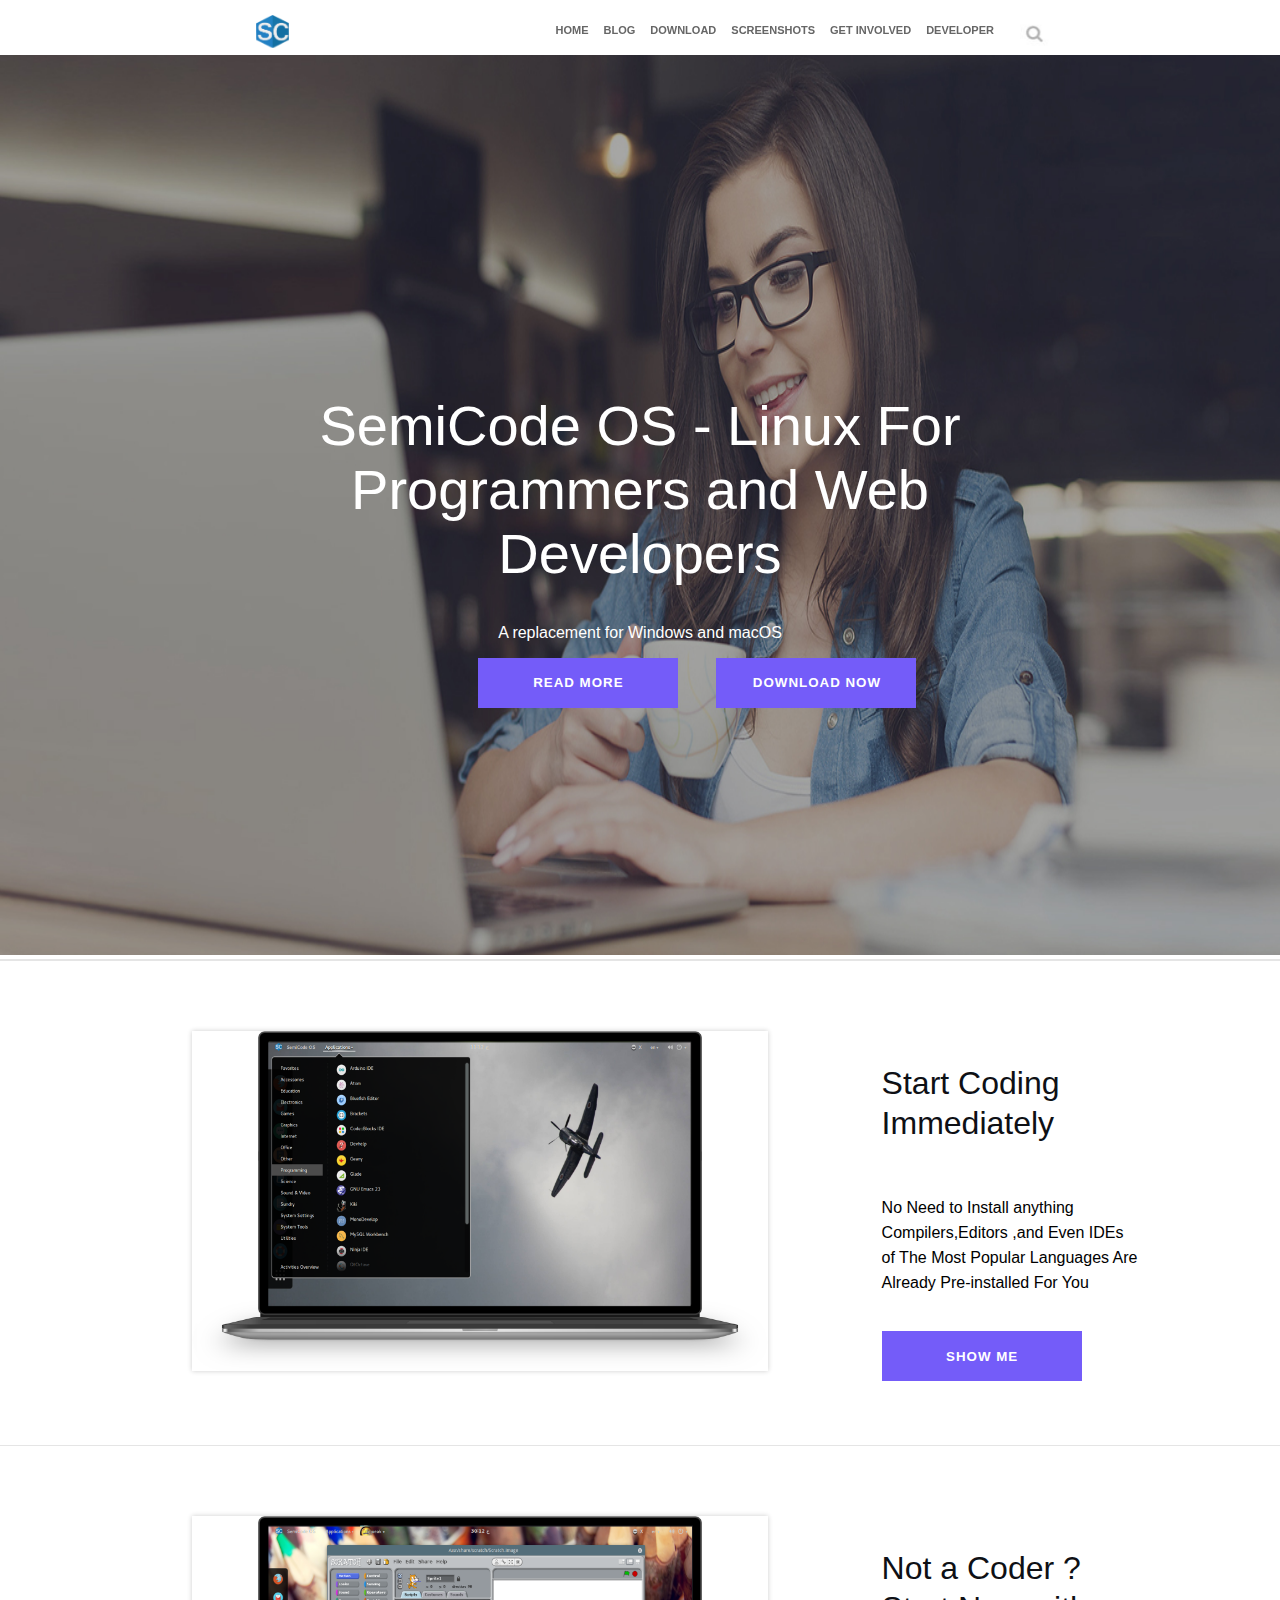
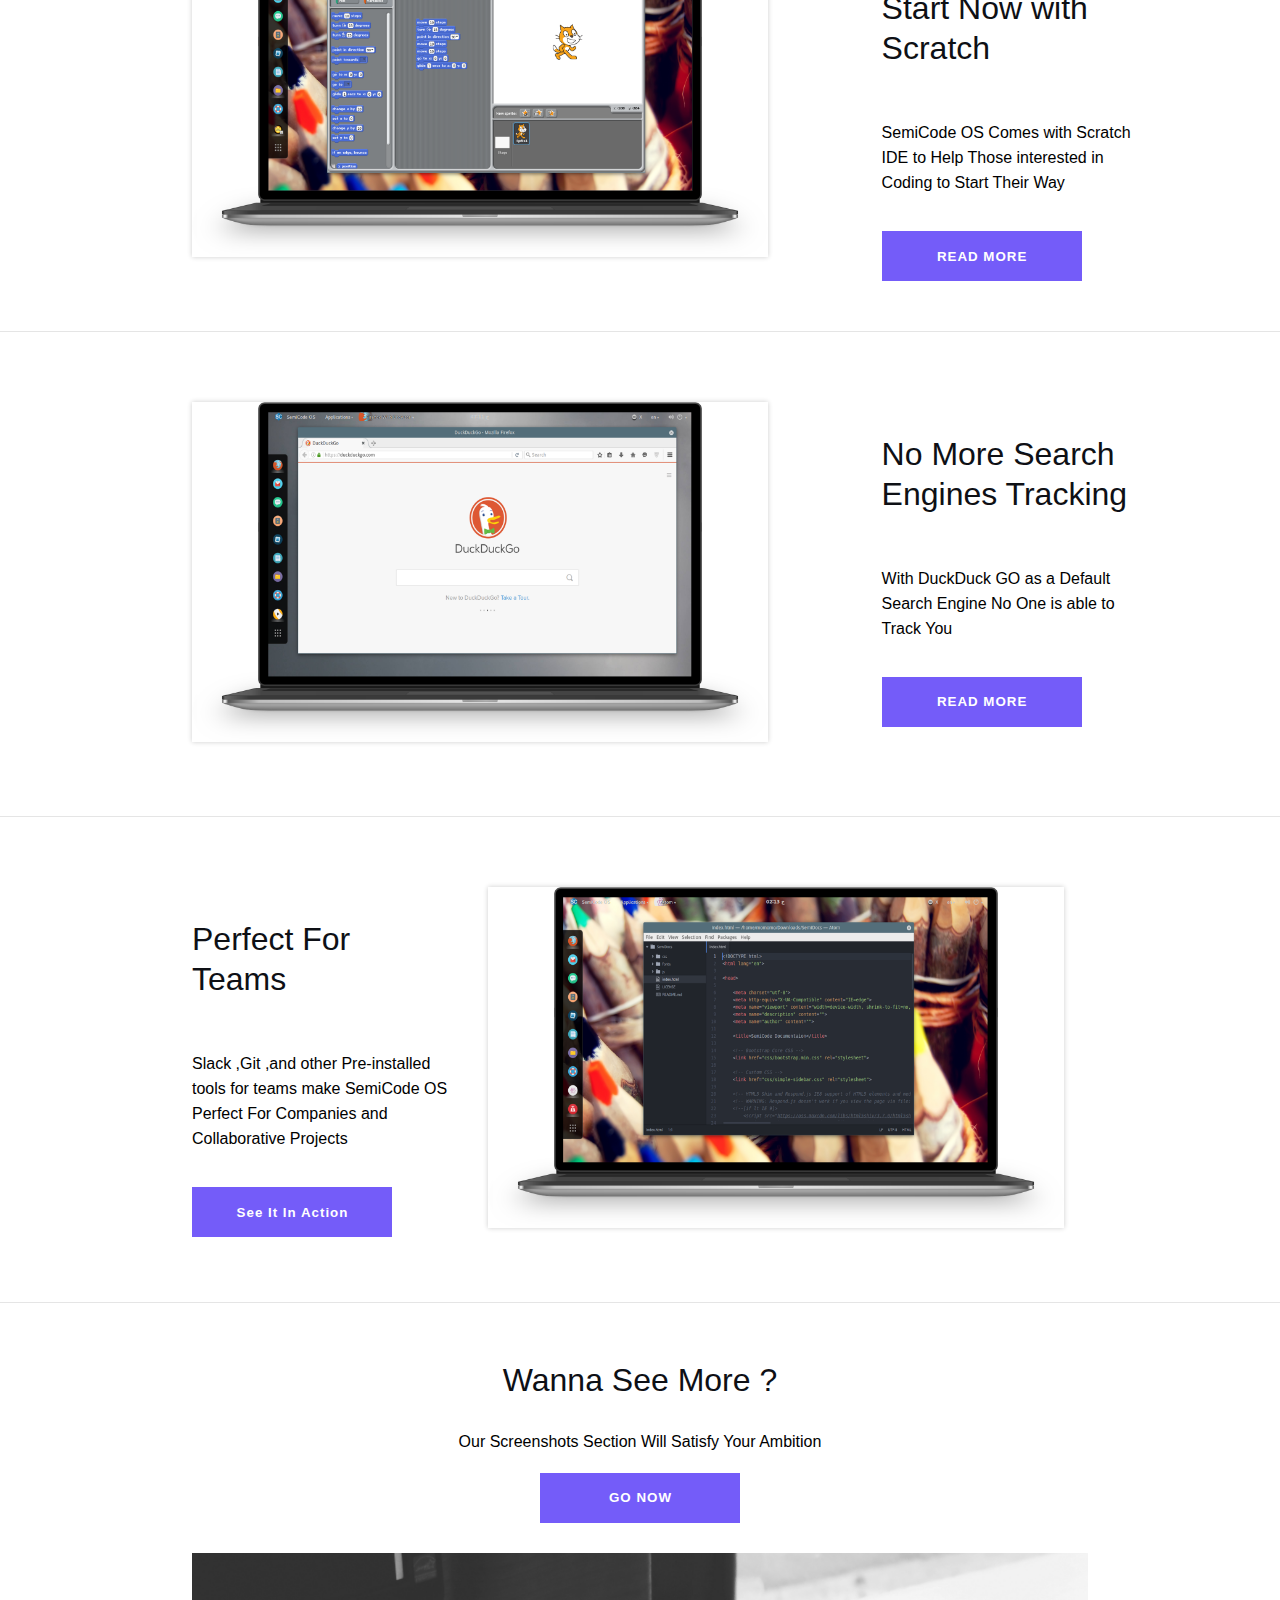
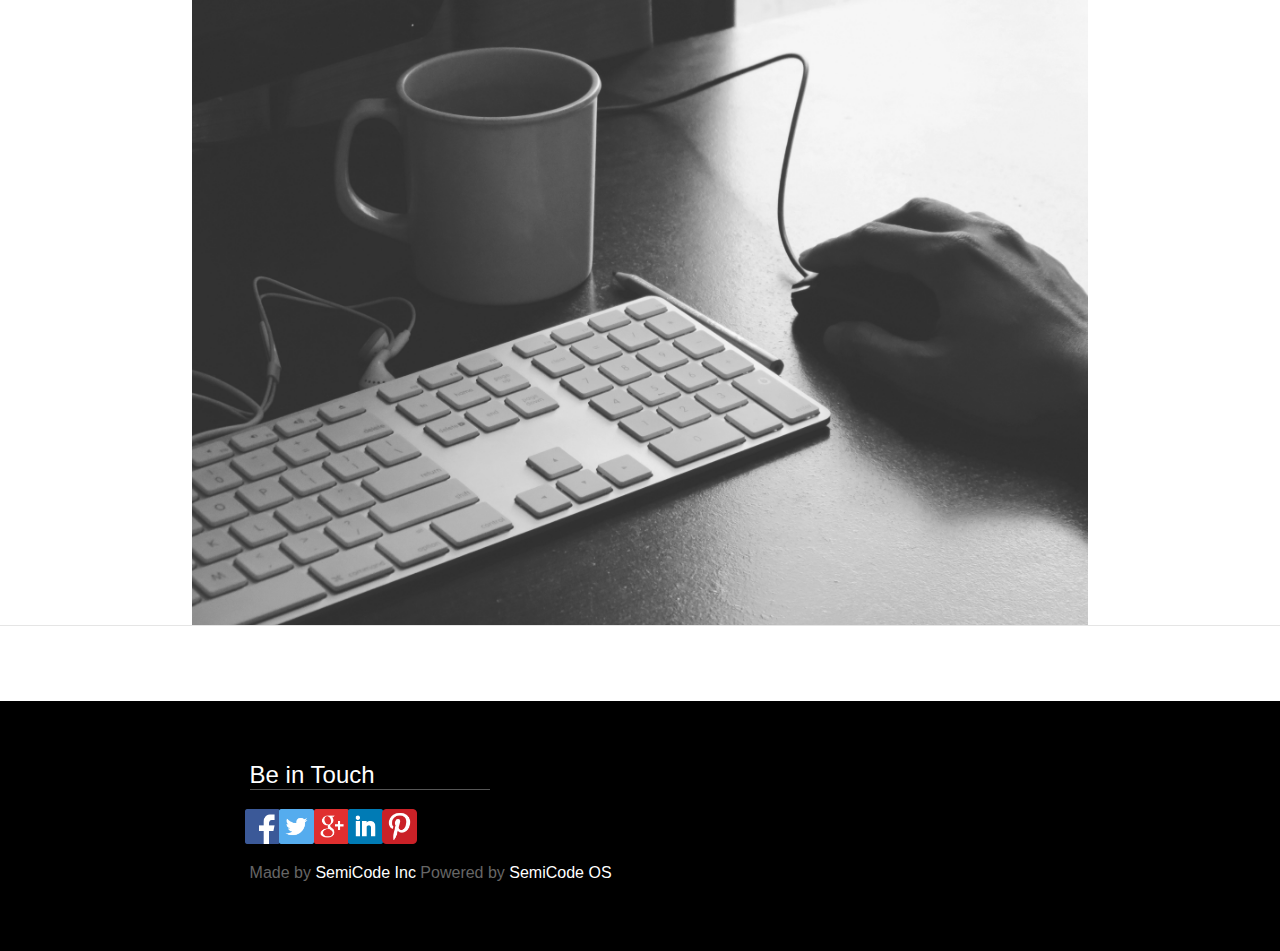
<file: index.html>
<!DOCTYPE html>
<html>
<head>
	<title>my website</title>
	<link rel="stylesheet" href="/css/header.css">
	<link rel="stylesheet" href="/css/main.css">
	<link rel="stylesheet" href="/css/footer.css">
	<link rel="icon" href="../img/icon/logo_favicon.ico">
	<script src="/js/jquery.min.js"></script>
</head>
<body>
<div id="container">
	<!-- header -->
	<div id="header"></div>	
<!-- main -->
	<div id="content" style="position:relative;top:55px">
		<section>
			<div id="contentDiv" style="overflow:hidden;">
				<img src="/img/slide1.jpg" alt="content" class="slideImg">
			</div>
		</section>

		<section>
			<div class="content">
				<h1>SemiCode OS - Linux For Programmers and Web Developers</h1>
				<p style="text-align:center;">A replacement for Windows and macOS</p>
				<button class="contentBtn" style="position: relative;left: 31%;"><a href="">READ MORE</a></button>
				<button class="contentBtn" style="position: relative;left: 35%;"><a href="">DOWNLOAD NOW</a></button>
			</div>
		</section>

		<section>
			<div class="mainSection">
				<div style="width:650px;height:400px;display:inline;">
					<img class="imgShadow" src="/img/applicationmenunotebook.png" alt="applicationmenunotebook">
				</div>
				<div class="mainSecWord">
					<h3>Start Coding Immediately</h3>
					<p>No Need to Install anything Compilers,Editors ,and Even IDEs of The Most Popular Languages Are Already Pre-installed For You</p>
					<button class="contentBtn"><a href="#" >SHOW ME</a></button>
				</div>
			</div>
		</section>

		<section>
			<div class="mainSection">
				<div style="width:650px;height:400px;display:inline;">
					<img class="imgShadow" src="/img/aboutnotebook1.png" alt="aboutnotebook">
				</div>
				<div class="mainSecWord">
					<h3>Not a Coder ? Start Now with Scratch</h3>
					<p>SemiCode OS Comes with Scratch IDE to Help Those interested in Coding to Start Their Way</p>
					<button class="contentBtn"><a href="#" >READ MORE</a></button>
				</div>
			</div>
		</section>

		<section>
			<div class="mainSection">
				<div style="width:650px;height:400px;display:inline;">
					<img class="imgShadow" src="/img/firefoxnotebook.png" alt="firefoxnotebook">
				</div>
				<div class="mainSecWord">
					<h3>No More Search Engines Tracking</h3>
					<p>With DuckDuck GO as a Default Search Engine No One is able to Track You</p>
					<button class="contentBtn"><a href="#" >READ MORE</a></button>
				</div>
			</div>
		</section>

		<section>
			<div class="mainSection">
				<div style="float:left;right:0" class="mainSecWord">
					<h3>Perfect For Teams</h3>
					<p>Slack ,Git ,and other Pre-installed tools for teams make SemiCode OS Perfect For Companies and Collaborative Projects</p>
					<button class="contentBtn"><a href="#">See It In Action</a></button>
				</div>
				<div style="width:650px;height:400px;display:inline;">
					<img class="imgShadow" src="/img/atomnotebook.png" alt="atomnotebook">
				</div>
			</div>
		</section>

		<section>
			<div class="lastMainSection">
				<h3>Wanna See More ?</h3>
				<p>Our Screenshots Section Will Satisfy Your Ambition</p>
				<button class="contentBtn"><a href="#">GO NOW</a></button>
			</div>
			<div class="lastMainSectionImg">
				<img src="/img/6pf6daiwz48-rayi-christian-wicaksono.jpg" alt="keyboard">
			</div>
		</section>
		
	</div>
	<!-- footer -->
	<div id="footer"></div>
	
</div>
<script>
	$(function(){
		$("#header").load("header.html");
		$("#footer").load("footer.html");
	});	
</script>
</body>
</html>
</file>
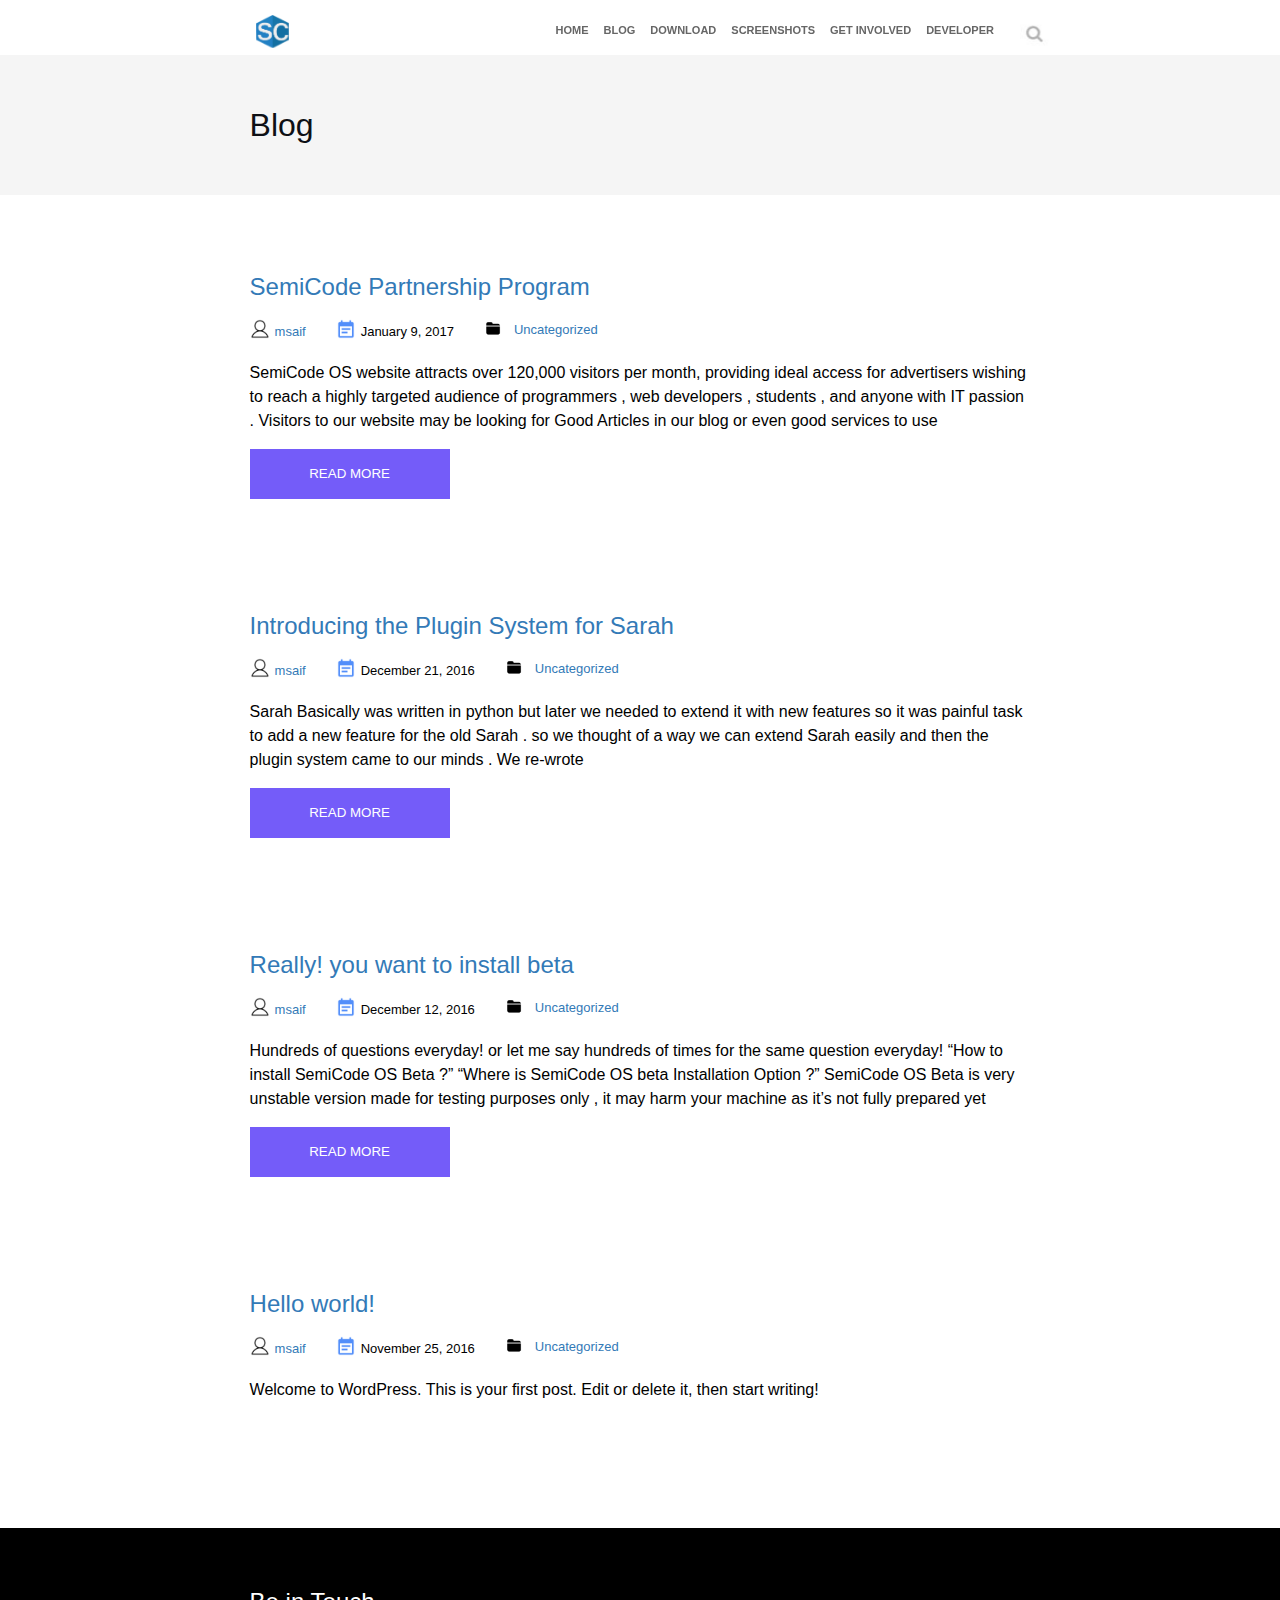
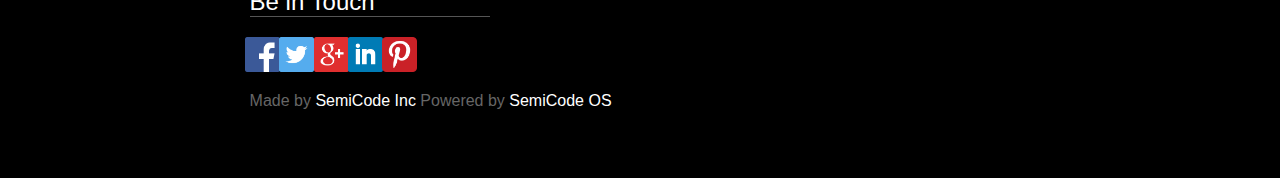
<file: blog.html>
<html>
<head>
	<title>blog</title>
	<link rel="stylesheet" href="/css/main.css">
	<link rel="stylesheet" href="/css/blog.css">
	<link rel="icon" href="../img/icon/logo_favicon.ico">
	<script src="/js/jquery.min.js"></script>
</head>
<body>
	<div class="header"></div>
	<section class="bg-section">
		<h3>Blog</h3>
	</section>
	<div class="blog-main-div">
		<section class="blog-section">
			<article>
				<header>
					<h2><a href="../blog/semicode-partnership-program.html">SemiCode Partnership Program</a></h2>
					<ul>
						<li><a href=""><img src="/img/icon/account.png" alt="account"><span>msaif</span></a></li>
						<li class="blog-section-li"><img src="/img/icon/calender.png" alt="calender"><span>January 9, 2017</span></li>
						<li><a href=""><img src="/img/icon/folder.png" alt="folder"><span>Uncategorized</span></a></li>
					</ul>
				</header>
				<div>
					<p>SemiCode OS website attracts over 120,000 visitors per month, providing ideal access for advertisers wishing to reach a highly targeted audience of programmers , web developers , students , and anyone with IT passion . Visitors to our website may be looking for Good Articles in our blog or even good services to use</p>
					<button class="contentBtn">READ MORE</button>
				</div>
			</article>
		</section>
		<section class="blog-section">
			<article class="blog-main-article">
				<header>
					<h2><a href="">Introducing the Plugin System for Sarah</a></h2>
					<ul>
						<li><a href=""><img src="/img/icon/account.png" alt="account"><span>msaif</span></a></li>
						<li class="blog-section-li"><img src="/img/icon/calender.png" alt="calender"><span>December 21, 2016</span></li>
						<li><a href=""><img src="/img/icon/folder.png" alt="folder"><span>Uncategorized</span></a></li>
					</ul>
				</header>
				<div>
					<p> Sarah Basically was written in python but later we needed to extend it with new features so it was painful task to add a new feature for the old Sarah . so we thought of a way we can extend Sarah easily and then the plugin system came to our minds . We re-wrote</p>
					<button class="contentBtn">READ MORE</button>
				</div>
			</article>
		</section>
		<section class="blog-section">
			<article class="blog-main-article">
				<header>
					<h2><a href="">Really! you want to install beta</a></h2>
					<ul>
						<li><a href=""><img src="/img/icon/account.png" alt="account"><span>msaif</span></a></li>
						<li class="blog-section-li"><img src="/img/icon/calender.png" alt="calender"><span>December 12, 2016</span></li>
						<li><a href=""><img src="/img/icon/folder.png" alt="folder"><span>Uncategorized</span></a></li>
					</ul>
				</header>
				<div>
					<p>Hundreds of questions everyday! or let me say hundreds of times for the same question everyday! “How to install SemiCode OS Beta ?” “Where is SemiCode OS beta Installation Option ?” SemiCode OS Beta is very unstable version made for testing purposes only , it may harm your machine as it’s not fully prepared yet</p>
					<button class="contentBtn">READ MORE</button>
				</div>
			</article>
		</section>
		<section class="blog-section">
			<article class="blog-main-article">
				<header>
					<h2><a href="">Hello world!</a></h2>
					<ul>
						<li><a href=""><img src="/img/icon/account.png" alt="account"><span>msaif</span></a></li>
						<li class="blog-section-li"><img src="/img/icon/calender.png" alt="calender"><span>November 25, 2016</span></li>
						<li><a href=""><img src="/img/icon/folder.png" alt="folder"><span>Uncategorized</span></a></li>
					</ul>
				</header>
				<div>
					<p>Welcome to WordPress. This is your first post. Edit or delete it, then start writing!</p>
				</div>
			</article> 
			
		</section>
		</div>
		
		<div class="footer"></div>
		<script>
			$(function(){
				$(".header").load("header.html");
				$(".footer").load("footer.html");
			});
		</script>
</body>
</html>
</file>
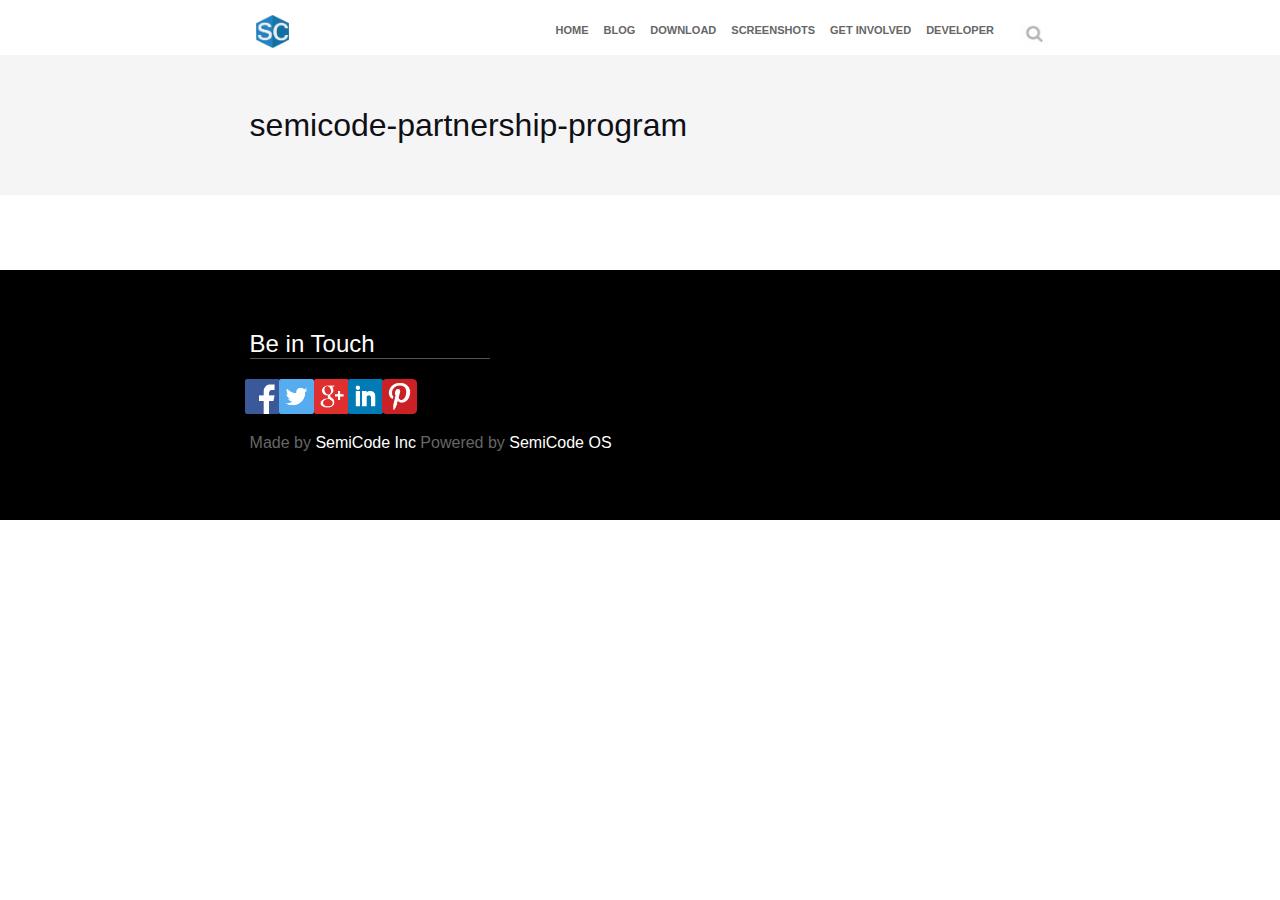
<file: blogProgram.html>
<!DOCTYPE html>
<html>
<head>
	<title>semicode-partnership-program</title>
	<link rel="stylesheet" href="/css/main.css">
	<link rel="stylesheet" href="/css/blog.css">
	<script src="/js/jquery.min.js"></script>
</head>
<body>
	<section class="header"></section>
	<section class="bg-section">
		<h3>semicode-partnership-program</h3>
	</section>
	<section class="footer"></section>
	<script>
		$(function(){
			$(".header").load("header.html");
			$(".footer").load("footer.html");
		});
	</script>
</body>
</html>
</file>
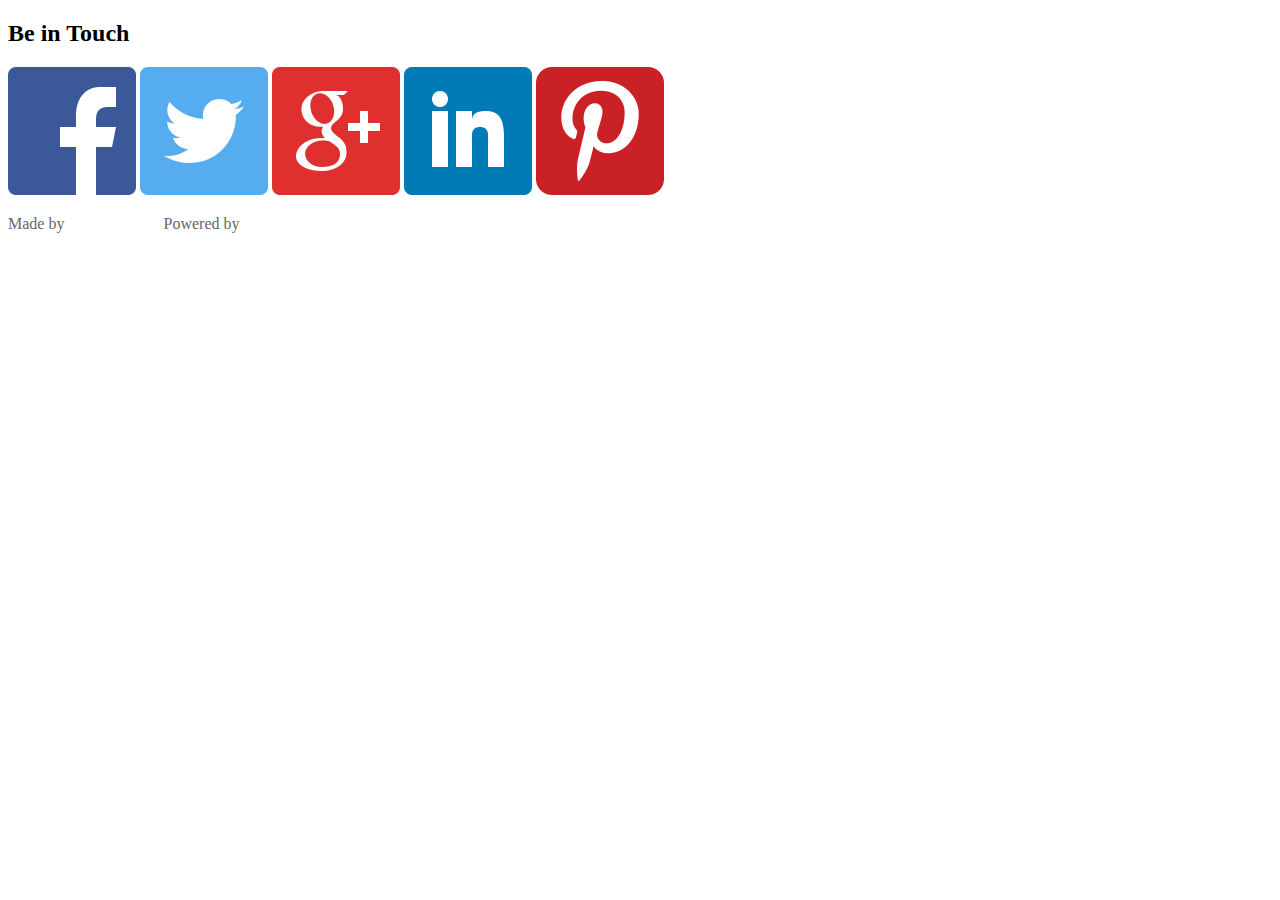
<file: footer.html>
<!DOCTYPE html>
<html lang="en">
<head>
	<meta charset="UTF-8">
	<title>Document</title>
</head>
<body>
	<div id="footer">
		<section id="footer_main">
			<h2 style="">Be in Touch</h2>
			<a href="https://www.facebook.com/semicoders" class="footer-img"><img src="/img/flat-icons-facebook.png" alt="facebookImg" class="footer-img"></a>
			<a href="https://www.twitter.com/semicoders"><img src="/img/flat-icons-twitter.png" alt="twitterImg" class="footer-img"></a>
			<a href="https://plus.google.com/communities/115262645214014627668"><img src="/img/flat-icons-google.png" alt="googleImg" class="footer-img"></a>
			<a href="#"><img src="/img/flat-icons-linkedin.png" alt="linkedinImg" class="footer-img"></a>
			<a href="#"><img src="/img/flat-icons-pinterest.png" alt="printerImg" class="footer-img"></a>
			<p style="color:#666;">Made by <a href="http://www.semicodeos.com/company" target="_blank" style="color:white;text-decoration:none;">SemiCode Inc</a> Powered by <a href="http://www.semicodeos.com" title="WordPress.org" style="color:white;text-decoration:none;">SemiCode OS</a></p>
		</section>
	</div>
</body>
</html>
</file>
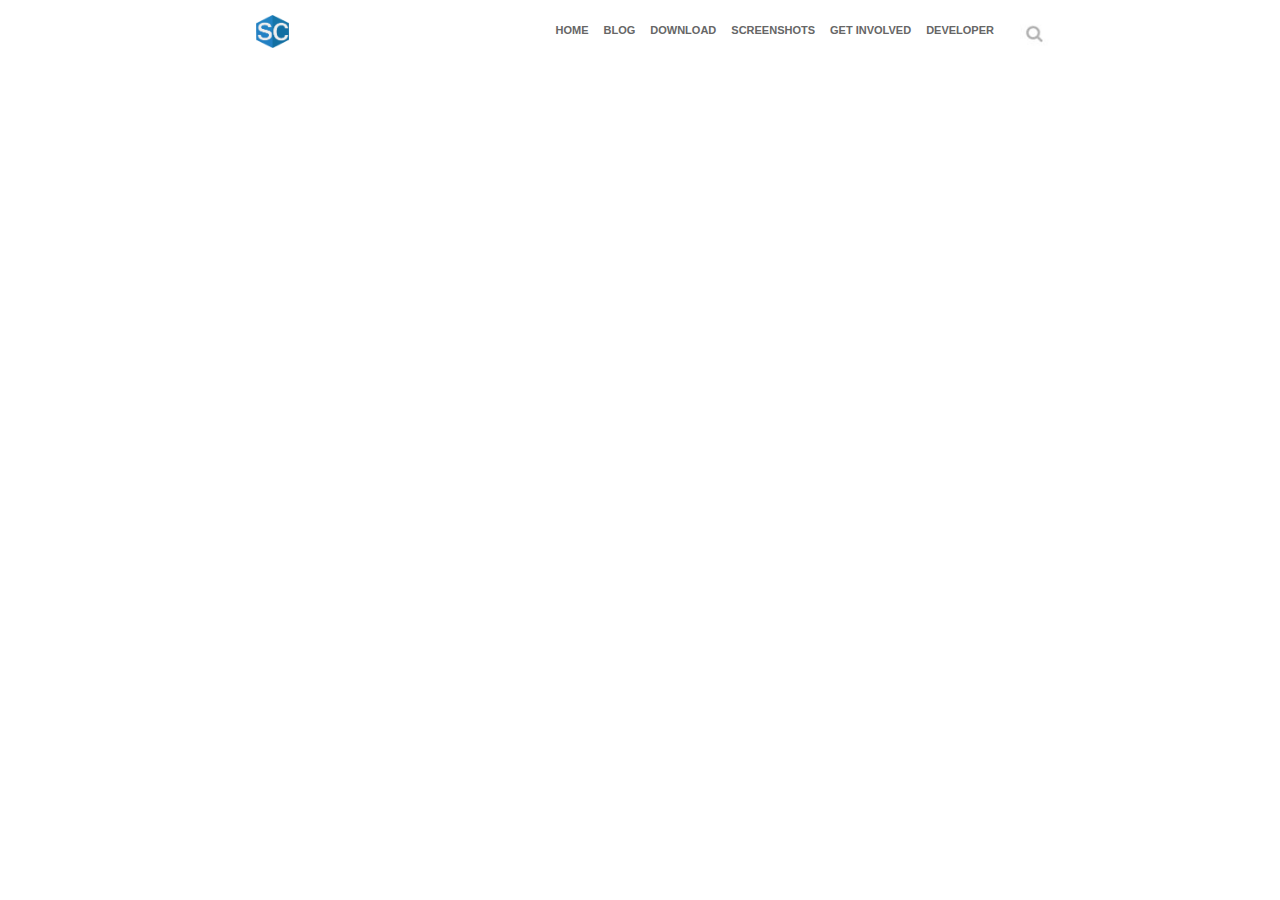
<file: header.html>
<!DOCTYPE html>
<html lang="en">
<head>
	<meta charset="UTF-8">
	<title>semicodeos</title>
	<link rel="stylesheet" href="/css/header.css">
	<link rel="stylesheet" href="/css/main.css">
	<link rel="stylesheet" href="/css/footer.css">
</head>
<body>
	<div id="header">
		<div id="mainHeader">
			<div id="logoImg">
				<a href="/">
					<img src="/img/logo.png" alt="logo" style="">
				</a>
			</div>
			<div id="menu">
				<ul >
					<li class="menu"><a href="/">HOME</a></li>
					<li class="menu"><a href="../blog.html">BLOG</a></li>
					<li class="menu"><a href="../download">DOWNLOAD</a></li>
					<li class="menu"><a href="../screenshot">SCREENSHOTS</a></li>
					<li class="menu"><a href="">GET INVOLVED</a></li>
					<li class="menu"><a href="">DEVELOPER</a></li>
					<li class="menu">
						<img src="/img/search.jpg" alt="search" id="menuSearch" onmousemove="searchFunction()">
					</li>
				</ul>
			</div>
			<div class="searchEvent">
				<form action="/index" method="get">
					<input type="text" placeholder="TYPE HERE" id="searchText">
					<input type="submit" id="searchSubmit" value="SEARCH" class="contentBtn">
				</form>
			</div>

		</div>
	</div>
<script>
	function searchFunction(){
		$(".searchEvent").css("display","block");
	}
</script>	
</body>
</html>
</file>
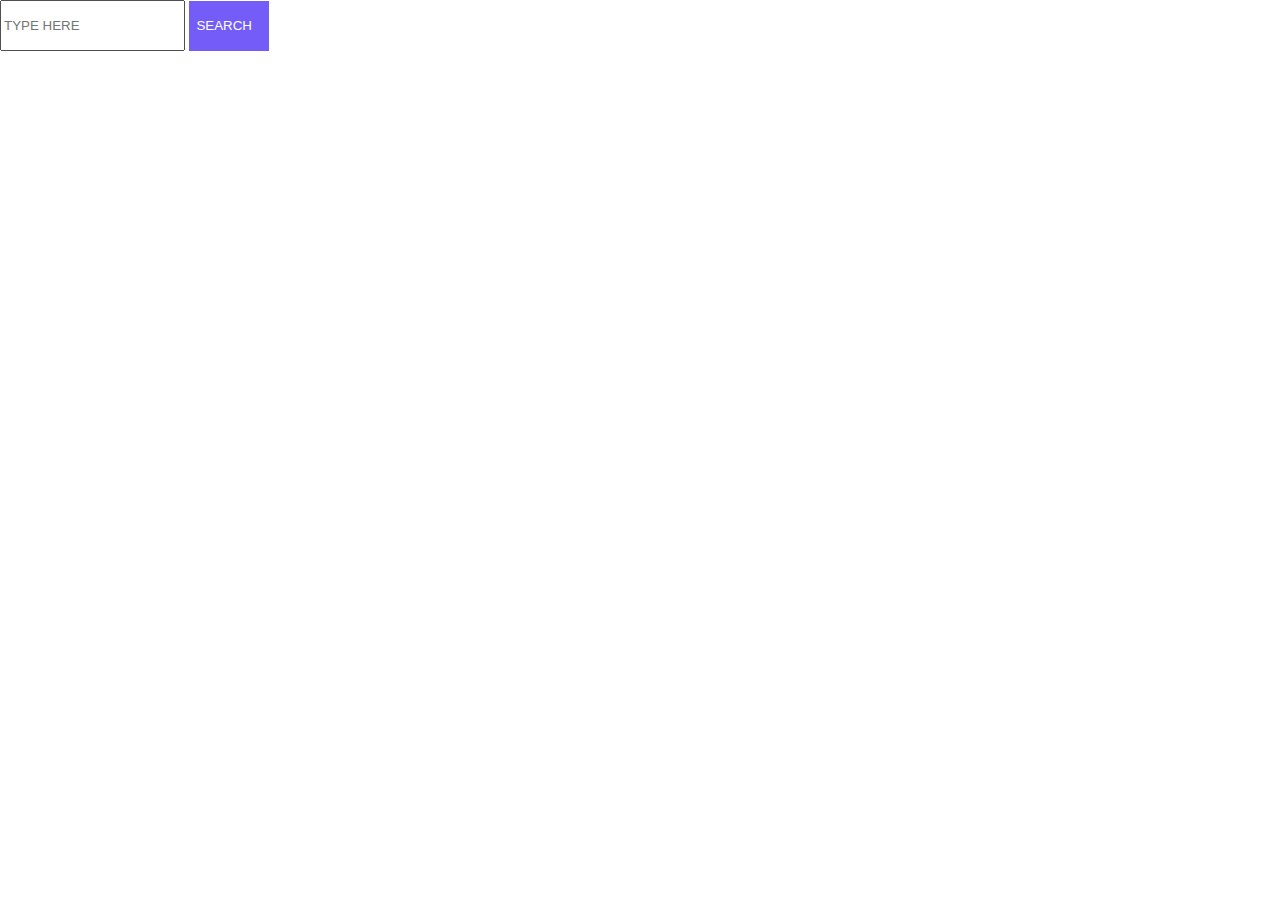
<file: search.html>
<!DOCTYPE html>
<html lang="en">
<head>
	<meta charset="UTF-8">
	<link rel="icon" href="../img/icon/logo_favicon.ico">
	<link rel="stylesheet" href="/css/header.css">
	<link rel="stylesheet" href="/css/main.css">
	<link rel="stylesheet" href="/css/footer.css">
	<title>search</title>
</head>
<body>
	<div class="searchFunction">
		<form action="/index" method="get">
			<input type="text" placeholder="TYPE HERE" id="searchText">
			<input type="submit" id="searchSubmit" value="SEARCH" class="contentBtn">
		</form>
	</div>
</body>
</html>
</file>
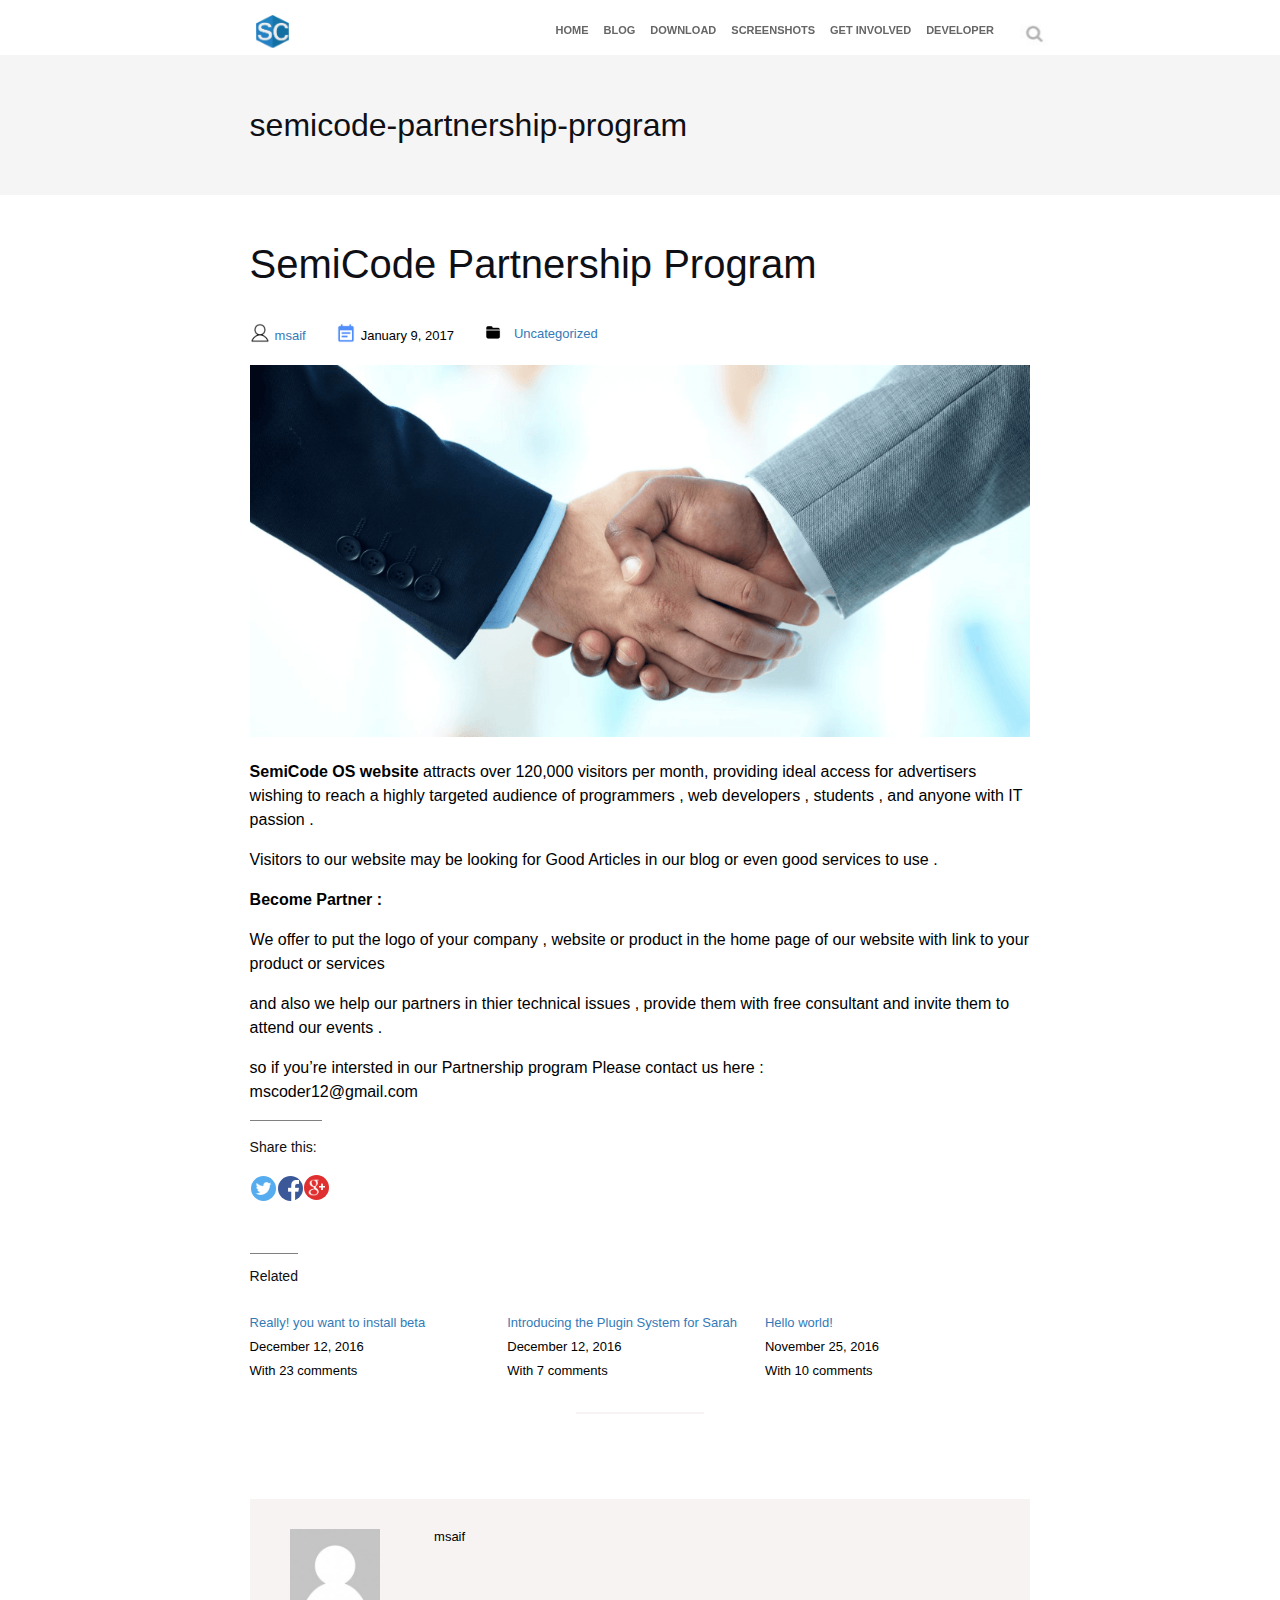
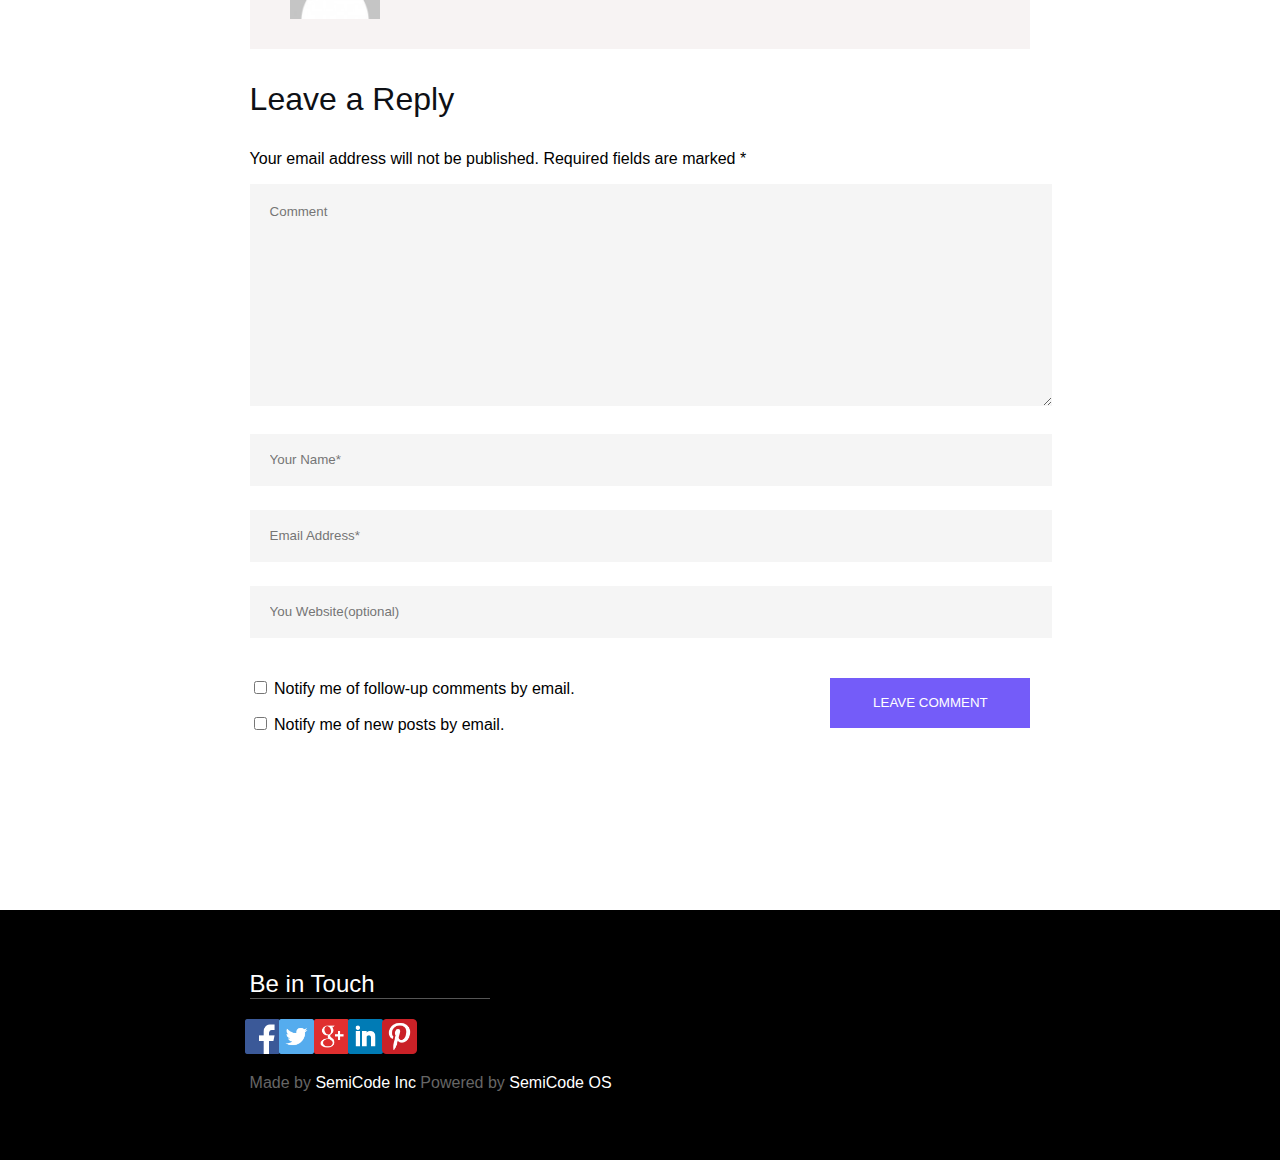
<file: blog/semicode-partnership-program.html>
<!DOCTYPE html>
<html lang="en">
<head>
	<meta charset="UTF-8">
	<title>semicode-partnership-program</title>
	<link rel="stylesheet" href="../css/main.css">
	<link rel="stylesheet" href="../css/blog.css">
	<link rel="icon" href="../img/icon/logo_favicon.ico">
	<script src="../js/jquery.min.js"></script>
</head>
<body>
	<section class="header"></section>
	<section class="bg-section">
		<h3>semicode-partnership-program</h3>
	</section>
	<section class="blog-section">
		<article>
			<header>
				<h1>SemiCode Partnership Program</h1>
				<ul>
					<li><a href=""><img src="../img/icon/account.png" alt="account"><span>msaif</span></a></li>
					<li class="blog-section-li"><img src="../img/icon/calender.png" alt="calender"><span>January 9, 2017</span></li>
					<li><a href=""><img src="../img/icon/folder.png" alt="folder"><span>Uncategorized</span></a></li>
				</ul>
			</header>
			<div>
				<img src="/img/partnership-legalraasta.png" alt="partnership" class="partnership">
				<p><strong>SemiCode OS website </strong> attracts over 120,000 visitors per month, providing ideal access for advertisers wishing to reach a highly targeted audience of programmers , web developers , students , and anyone with IT passion .</p>
				<p>Visitors to our website may be looking for Good Articles in our blog or even good services to use .</p>
				<p><strong>Become Partner :</strong></p>
				<p>We offer to put the logo of your company , website or product in the home page of our website with link to your product or services</p>
				<p>and also we help our partners in thier technical issues , provide them with free consultant and invite them to attend our events .</p>
				<p>so if you’re intersted in our Partnership program Please contact us here :<br/>mscoder12@gmail.com</p>
			</div>
			<div class="blog-dev-section">
				<h3 >Share this:</h3>
			</div>
			<div>
				<ul class="semi-blog-list">
					<li><a href="https://www.twitter.com"><img src="../img/flat-icons-twitter.png" alt="twitter" ></a></li>
					<li><a href="https://www.facebook.com"><img src="../img/flat-icons-facebook.png" alt="facebook" class="semi-blog-img1"></a></li>
					<li><a href="https://plus.google.com"><img src="../img/flat-icons-google.png" alt="google" class="semi-blog-img2"></a></li>
					
				</ul>
			</div>
			
		</article>
	</section>
	<section class="blog-section blog-related">
		<div class="blog-dev-section blog-dev-title">
			<h3>Related</h3>
		</div>
		<article>
			<p class="blog-section-p">
				<span><a href="">Really! you want to install beta</a></span>
				<span>December 12, 2016</span>
				<span>With 23 comments</span>
			</p>
			<p class="blog-section-p">
				<span><a href="">Introducing the Plugin System for Sarah</a></span>
				<span>December 12, 2016</span>
				<span>With 7 comments</span>
			</p>
			<p class="blog-section-p">
				<span><a href="">Hello world!</a></span>
				<span>November 25, 2016</span>
				<span>With 10 comments</span>
			</p>
		</article>
		<hr>		
	</section>
	<section class="blog-section">
		<div class="blog-section-user">
			<div class="blog-section-author"><img src="../img/user.png" alt="user"></div>
			<div class="blog-section-author1"><span>msaif</span></div>
		</div>
		<div class="comments">
			<div>
				<h3>Leave a Reply</h3>
				<form action="">
					<p>Your email address will not be published. Required fields are marked *</p>
					<textarea name="comment" id="comment" cols="45" rows="8" required="required" placeholder="Comment"></textarea>
					<input type="text" placeholder="Your Name*" required="required">
					<input type="text" placeholder="Email Address*" required="required">
					<input type="text" placeholder="You Website(optional)">
					<p>
						<input type="submit" value="LEAVE COMMENT" class="contentBtn" id="form_submit">
					</p>
					<p>
						<input type="checkbox">
						<label for="subscribe_comments">Notify me of follow-up comments by email.</label>
					</p>
					<p>
						<input type="checkbox">
						<label for="subscribe_blog">Notify me of new posts by email.</label>
					</p>

					
				</form>
			</div>
		</div>
	</section>
	<section class="footer"></section>
	<script>
		$(function(){
			$(".header").load("../header.html");
			$(".footer").load("../footer.html");
		});
	</script>
</body>
</html>
</file>
<file: css/header.css>
html body{
	width: 100%;
	height: 100%;
	padding: 0;
	margin: 0;
	font-family: "Open Sans", "Helvetica Neue", Helvetica, Arial, sans-serif;
}
html{
	overflow-x: hidden; 
	overflow-y: auto; 
}
h1, h2, h3, h4, h5, h6 {
    font-weight: 300;
    color: #0e1015;
    font-family: "Raleway", "Helvetica Neue", Helvetica, Arial, sans-serif;
}
#menu ul li{
	font-weight: 700;
	float:left;
	list-style:none;
	font-size: 11px;
	font-family:sans-serif;
}
#header{
	width:100%;
	height:55px;
	position: fixed;
	background: white;
	z-index: 1;
	top: 0px;
}
#mainHeader{
	width:60%;
	height:55px;
	margin-left: auto;
	margin-right: auto;
}
#logoImg{
	width:50px;
	height:80px;
	display:inline;
}
#logoImg img{
	width:33px;
	height:33px;
	position: fixed;
	top: 15px;
}
#menu{
	right: 20%;
    position: fixed;
    float:right;
    top: 2px;
    font-size: 11px;
    font-family: "Raleway", "Helvetica Neue", Helvetica, Arial, sans-serif;
}
.menu{	
	font-family: sans-serif;
	padding: 11px 15px 0 0;
}
.menu a{
	text-decoration: none;
    color: #666;
}
.menu a:hover{
	color: black;
}
#menuSearch{
	height: 30px;
    position: fixed;
    top: 18px;
    right: 18%;
}
.searchEvent{
	display: none;
	height: 60px;
    background: #fff;
    padding: 5px 0px 0px 10px;
    position: absolute;
    width: 270px;
    right: 15%;
    top: 55px;
}
#searchText{
	height: 45px;
}
#searchSubmit{
	width: 80px;
}
</file>
<file: css/main.css>
/*index.html*/
.slideImg{
	width: 100%;
	z-index: -100;
	height: 100vh;
	max-height: 100%;
}
h1{
	font-size: 56px;
    line-height: 64px;
   	font-weight: 300;
    text-align: center;
    color: #fff;
}
ul li{
	list-style:none;
}
#content section{
	border-bottom: 1px solid rgba(0, 0, 0, 0.1);
}
.contentBtn{
	background: #745cf9;
    color: #fff;
    width: 200px;
    height: 50px;
    border: 1px solid #745cf9;
    padding-right: 30px; 
}
.contentBtn a{
 	text-decoration: none;
 	color: #fff;
 	letter-spacing: 1px;
 	font-weight: 700;
 	text-align: center;
 	padding-left: 25px;
}
.content{
	position: absolute;
    top: 8%;
    color: #ffffff;
    width: 66.66666667%;
    left: 16.66666667%;
}
#content{
	width: 100%;
}
.mainSection{
	margin: 70px 0;
    left: 15%;
    position: relative;
}
.mainSecWord{
	width: 20%;
	display:inline;
	float:right;
	right: 23%;
	position:relative;
	padding: 0 40px 0 0;
}
.mainSecWord h3{
	font-size: 32px;
    line-height: 40px;
}
.mainSecWord p{
	padding: 20px 0;
    line-height: 25px;
}
.imgShadow{
	box-shadow: 0px 0px 5px 0px rgba(0, 0, 0, 0.2);
    width: 45%;
}
.lastMainSection{
	width: 38%;
	margin-left: auto;
	margin-right: auto;
	text-align: center;
	padding: 30px;
	line-height: 30px;
}
.lastMainSection h3{
	font-size: 32px;
}
.lastMainSectionImg img{
	display: inherit;
	margin-left: auto;
	width: 70%;
	max-width: 100%;
	height: auto;
	margin-right: auto;
}
/*download html css*/
.download-main{
	font-size: 15px;
	line-height: 12px;
    margin: 20px 0 45px;
}
</file>
<file: css/footer.css>
#footer{
	width:100%;
	height:250px;
	background:black;
	margin-top: 130px;
}
#footer img{
	width:35px;
	margin-left: -5px;
}
#footer a:hover img{
	transform: scale(1.2);
}
#footer h2{
	color:white;
	border-bottom:1px solid #555;
	width: 240px;
}
#footer_main{
	padding: 40px;
	width: 61%;
	margin: 0 auto;
}
</file>
<file: css/blog.css>
.bg-section {
	width:100%;
	height:140px;
	background:#f5f5f5;
	position:relative;
	top:55px;
}
.bg-section h3{
	font-size: 32px;
    width: 61%;
    padding: 50px;
    margin: 0 auto;
    line-height: 40px;
}
/* blog.html */
.blog-main-div{
	position: relative;
    top: 50px;
}
.blog-section{
	padding: 65px 0 30px;
}
.blog-section{
	width: 61%;
	margin: 0 auto;
}
.blog-section article{
	line-height: 24px;
    
}
.blog-section ul li{
	float: left;
    margin-left: -40px;
}
.blog-section ul li:nth-child(2){
	margin:0 30px;
}
.blog-section ul li:nth-child(3){
	float: none;
}
.blog-section h1{
	font-family: sans-serif;
    color: #0e1015;
    text-align: left;
    font-size: 40px;
}
.blog-section a{
	font-family: sans-serif;
    color: #337ab7;
    text-decoration: none;
}
.blog-section a:hover{
	color: royalblue;
}
.blog-section span{
	font-size: 13px;
	position: relative;
    top: -3px;
    padding-left: 5px;
}
.blog-section a img{
	width: 20px;
}
.blog-section-li img{
	width:20px;
}
.blog-section li:nth-child(3) > a > img{
	width: 25px;
	float: none;
}
.blog-section .contentBtn{
	padding-left: 30px;
}
.blog-dev-section{
	font-size: 9pt;
    border-top: 1px solid gray;
    width: 6em;
}
.blog-dev-title{
	width: 4em;
}
.partnership{
	width: 100%;
}
.semi-blog-list{
	padding-left: inherit;
}
.semi-blog-list li{
	margin: 1px !important;
}
.semi-blog-list li img{
	width: 25px !important;
	border-radius: 50%;
}
.semi-blog-list li img:hover{
	opacity: 0.6;
}
/*semicode-partnership-program.html css*/
.blog-related{
	padding-top: 0 !important;
}
.blog-section hr{
	position: relative;
    height: 2px;
    top: 10px;
    background: #f7f3f3;
    border: 0;
    margin: 0px auto;
    width: 128px;
}
.blog-section-p{
	float:left;
	width:33%;
}
.blog-section-p span{
	display: block;
	margin-left: -5px;
}
.blog-section-user{
	background:#f7f3f3;
	height:150px;
}
.blog-section-author{
	display: inline;
}
.blog-section-author1{
	position: relative;
    top: -75px;
    height: 60%;
    display: inline;
    left: 45px;
}
.blog-section-author img{
	height:60%;
	padding:30px 0 0 40px;
}
textarea{
	height: 200px;
	font-family: inherit;
    padding-top: 20px;
}
input[type="text"]{
	height: 50px;
}
textarea,input[type="text"]{
	width: 100%;
	border: none;
	background: #f5f5f5;
	padding-left: 20px;
	margin-bottom: 24px;
}
#form_submit{
	float: right;
}
.comments h3{
	font-size: 32px;
}
/*screenshot html css*/
.screenshot_img{
	width: 100%;
	margin-top: -5px;
}
</file>
